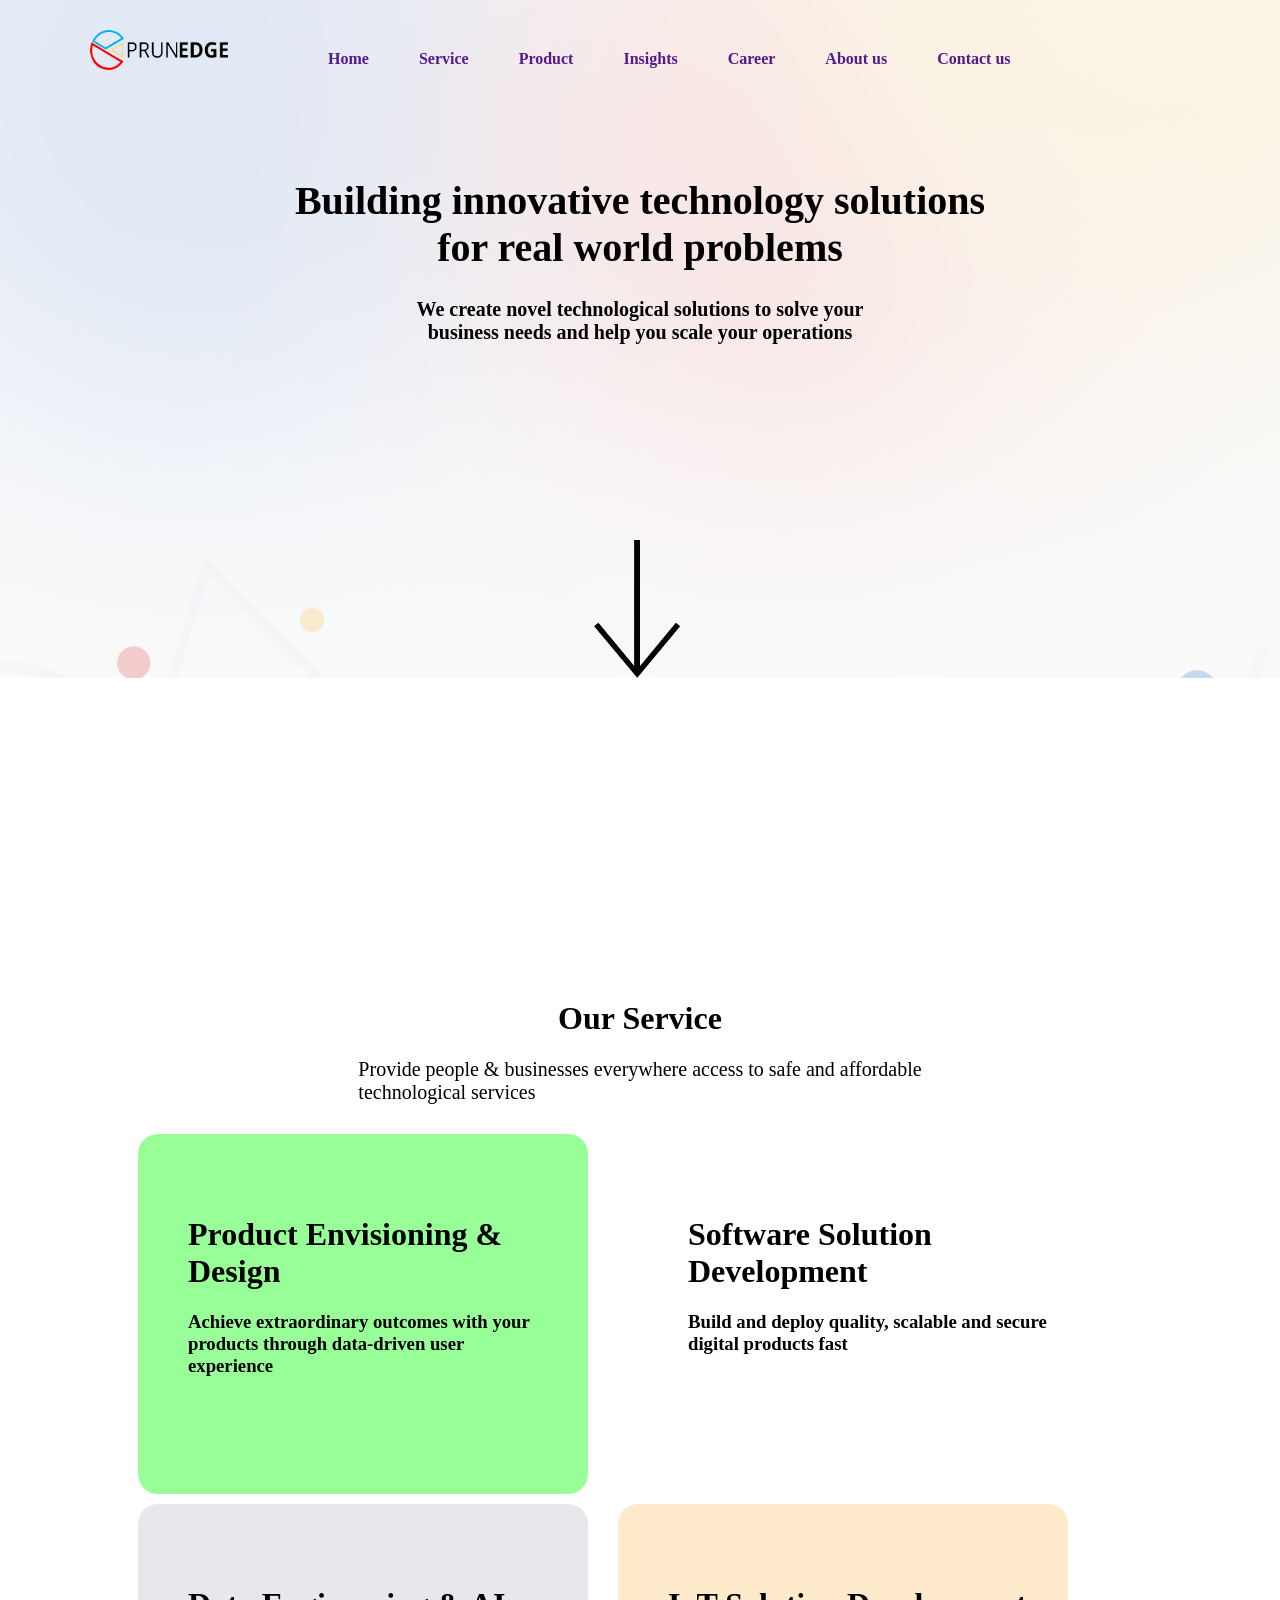
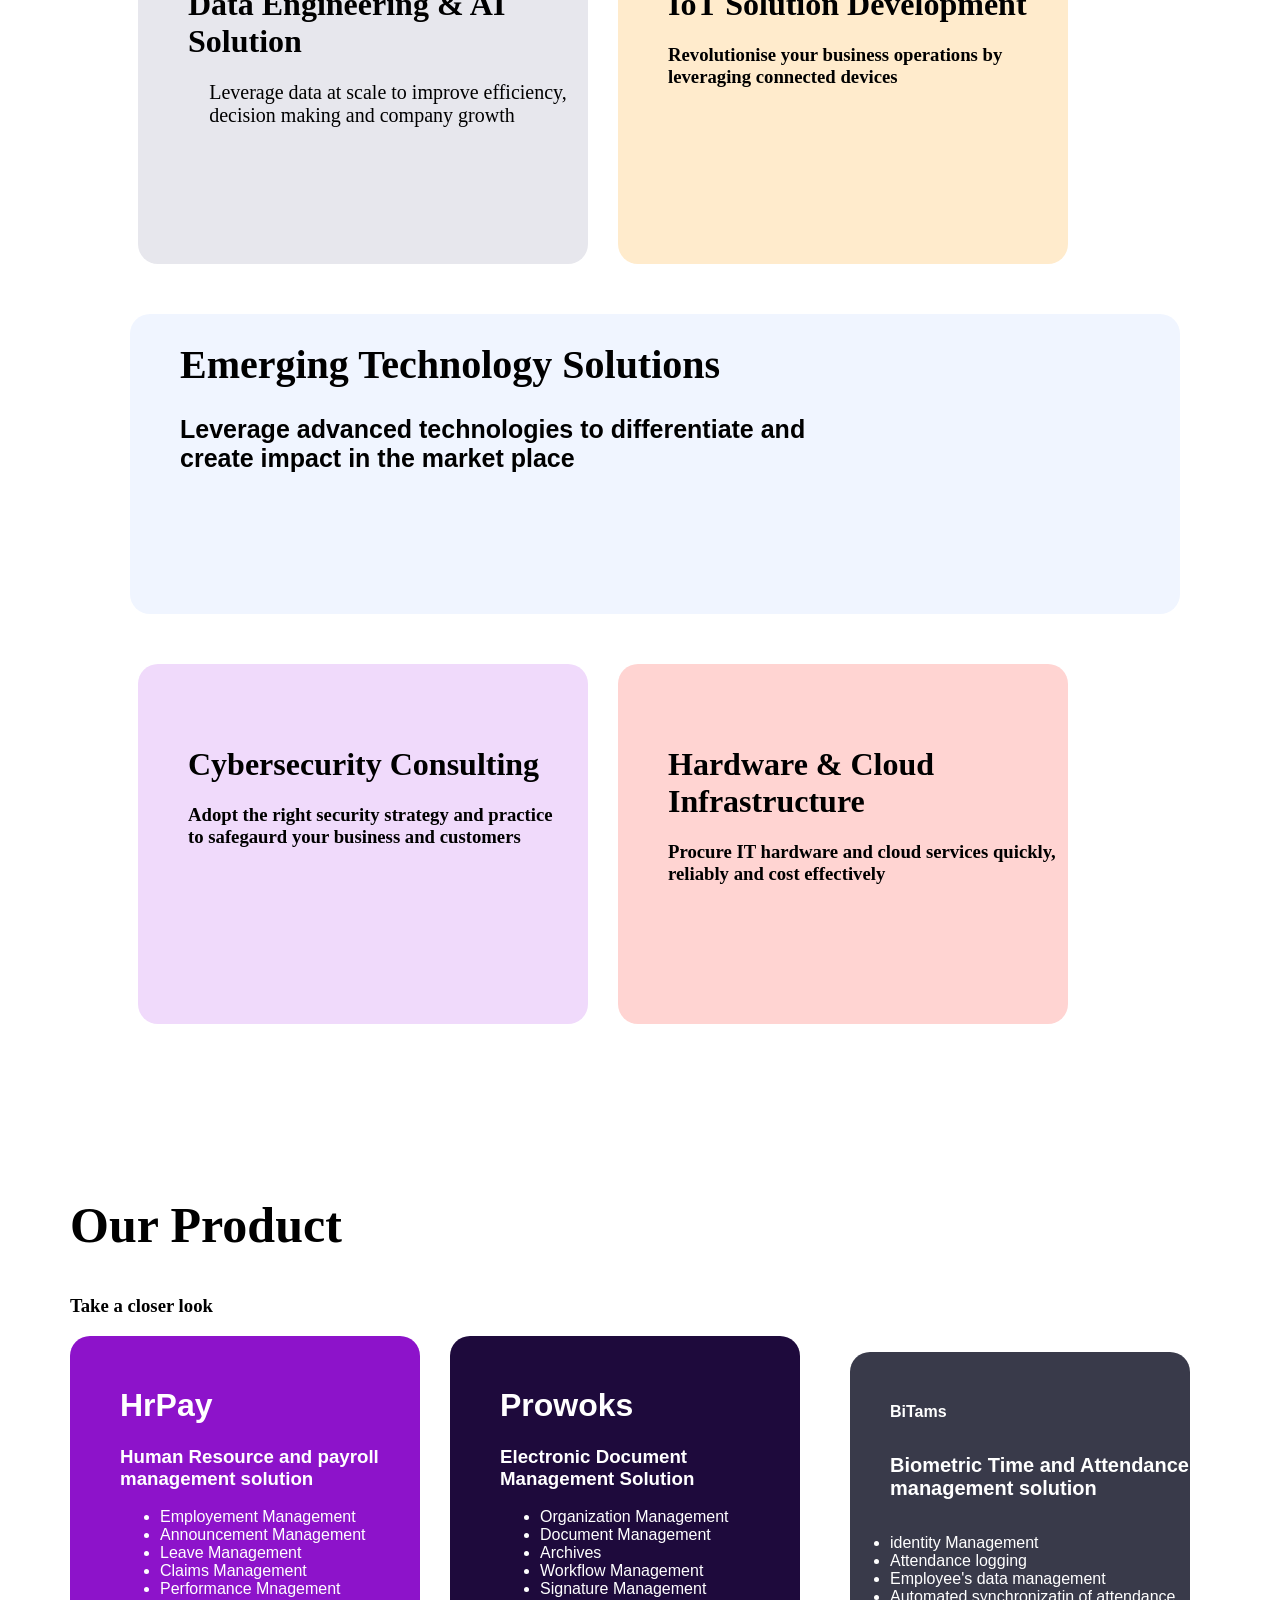
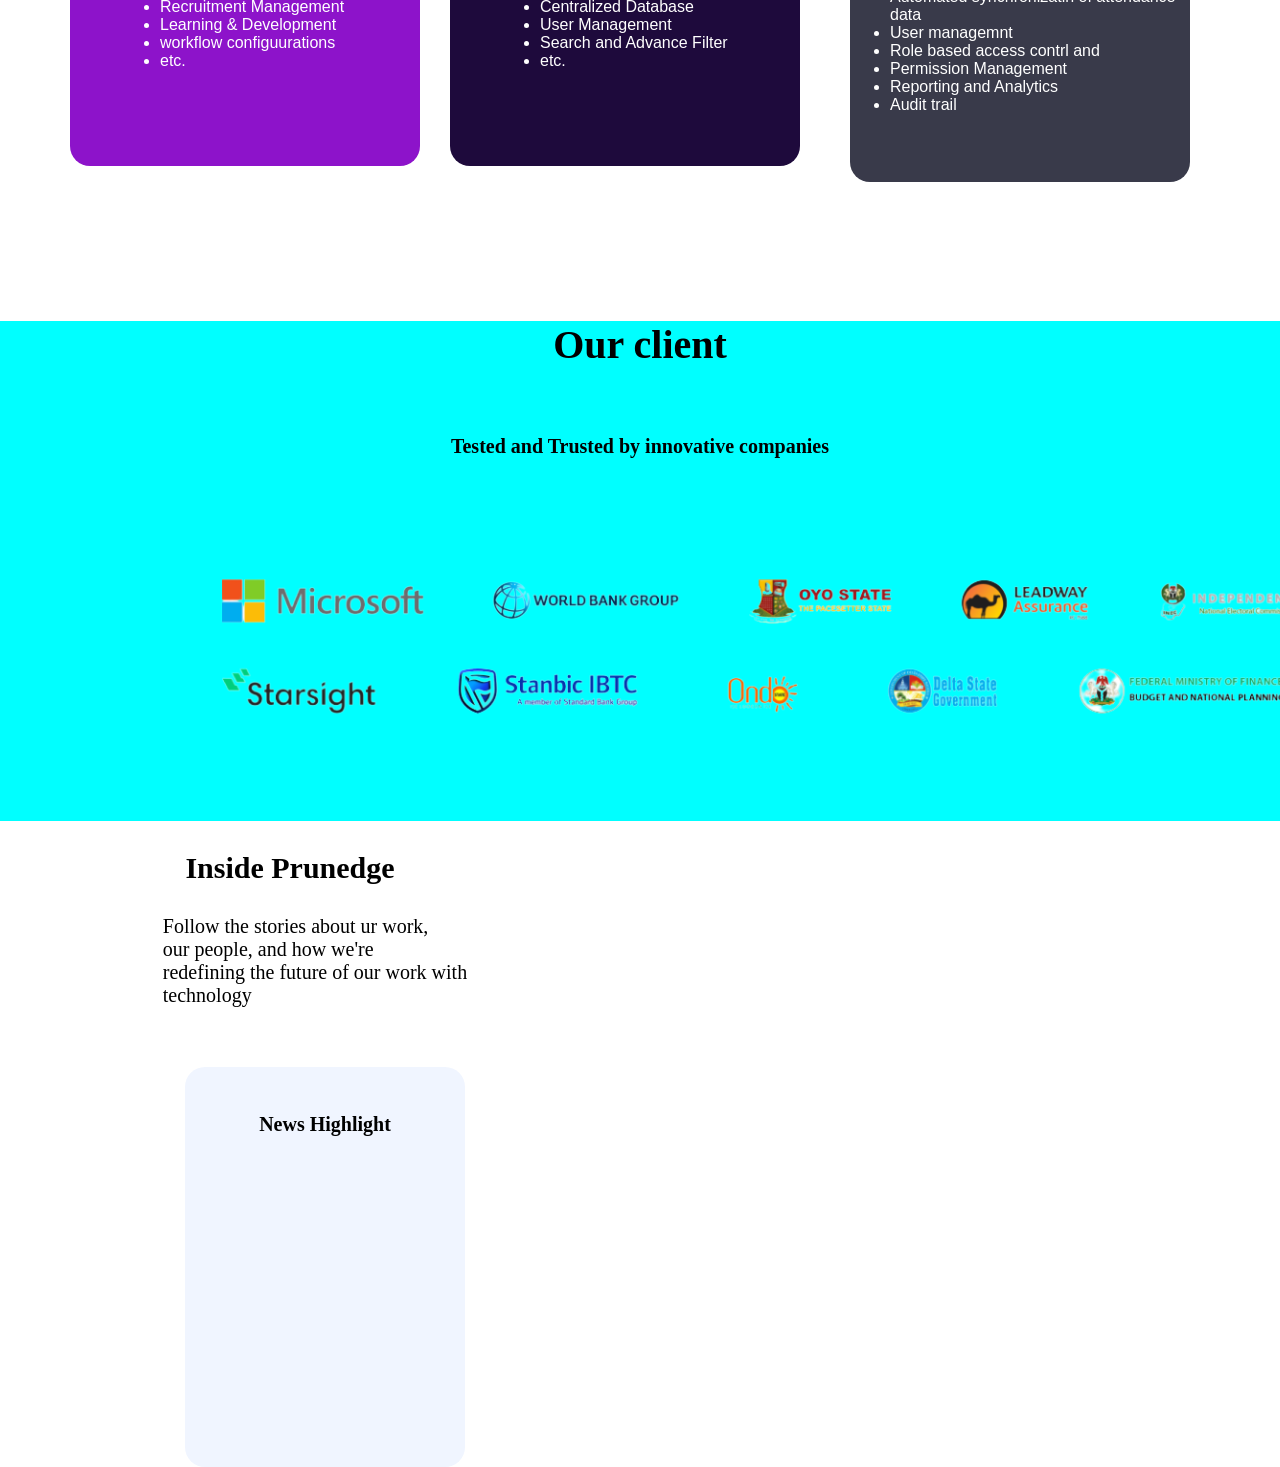
<file: index.html>
<!DOCTYPE html>
<html lang="en">

<head>


    <link rel="stylesheet" href="./CSS/style.css">
    <title>Document</title>
</head>

<body>
    <div class="header">
    <div id="container">
        <img src="./asset/image/download-removebg-preview (2).png" alt="image">
        <div class="list">
            <a href="">Home</a>
            <a href="">Service</a>
            <a href="">Product</a>
            <a href="">Insights</a>
            <a href="">Career</a>
            <a href="">About us</a>
            <a href="">Contact us</a>
            <img src="./asset/image/download-removebg-preview (2).png" alt="image">
        </div>
    </div>
    <div class="Note">
        <h1>Building innovative technology solutions <br> for real world problems</h1>
        <h2 id="h2">We create novel technological solutions to solve your <br> business needs and help you scale your
            operations</h2>

    </div>
    <div id="photo">
        <img src="./asset/image/iconmonstr-arrow-down-thin-removebg-preview.png" alt="image">
    </div>
    </div>
    <div>
        <h1 id="our">Our Service</h1>
        <!-- <h2 id="Provide">Provide people & businesses everywhere access to safe and affordable <br>  technological services</h2>
    </div> -->
        <p>Provide people & businesses everywhere access to safe and affordable <br> technological services</p>
        <div class="another">
            <div id="pad">
                <h1>Product Envisioning & <br> Design</h1>
                <h3>Achieve extraordinary outcomes with your <br> products through data-driven user <br> experience</h3>
            </div>
            <div class="bord">
                <div class="inside">
                    <h1>Software Solution <br> Development</h1>
                    <h3>Build and deploy quality, scalable and secure <br> digital products fast</h3>
                </div>
            </div>

        </div>
        <div class="data">
            <div id="solution">
                <h1>Data Engineering & AI <br> Solution</h1>
                <p>Leverage data at scale to improve efficiency, <br> decision making and company growth</p>
            </div>
            <div class="Lot">
                <div id="dev">
                    <h1>IoT Solution Development</h1>
                    <h3>Revolutionise your business operations by <br> leveraging connected devices</h3>

                </div>

            </div>

        </div>
        <div class="advance">
            <div id="snow">
                <h1 id="one">Emerging Technology Solutions</h1>
                <h3 id="p">Leverage advanced technologies to differentiate and <br> create impact in the market place
                </h3>

            </div>

        </div>
        <div class="consulting">
            <div id="purple">
                <h1>Cybersecurity Consulting</h1>
                <h3>Adopt the right security strategy and practice <br> to safegaurd your business and customers</h3>

            </div>
            <div class="hardware">
                <div id="cloud">
                    <h1>Hardware & Cloud <br> Infrastructure</h1>
                    <h3>Procure IT hardware and cloud services quickly, <br> reliably and cost effectively</h3>

                </div>


            </div>


        </div>
        <div class="newtab">
            <h2 id="ant">Our Product <br>
                <h3>Take a closer look</h3>
            </h2>
            <div class="hrpay">
                <div id="human">
                    <h1>HrPay</h1>
                    <h3>Human Resource and payroll management solution</h3>
                    <ul>
                        <li>Employement Management</li>
                        <li>Announcement Management</li>
                        <li>Leave Management</li>
                        <li>Claims Management</li>
                        <li>Performance Mnagement</li>
                        <li>Recruitment Management</li>
                        <li>Learning & Development</li>
                        <li>workflow configuurations</li>
                        <li>etc.</li>
                    </ul>
                </div>
                <div id="archives">
                    <h1>Prowoks</h1>
                    <h3>Electronic Document Management Solution</h3>
                    <ul>
                        <li>Organization Management</li>
                        <li>Document Management</li>
                        <li>Archives</li>
                        <li>Workflow Management</li>
                        <li>Signature Management</li>
                        <li>Centralized Database</li>
                        <li>User Management</li>
                        <li>Search and Advance Filter</li>
                        <li>etc.</li>
                    </ul>
                </div>
                <ul class="listing">
                    <h4>BiTams</h4>
                    <h5>Biometric Time and Attendance management solution</h5>
                    <li>identity Management</li>
                    <li>Attendance logging</li>
                    <li>Employee's data management</li>
                    <li>Automated synchronizatin of attendance data</li>
                    <li>User managemnt</li>
                    <li>Role based access contrl and</li>
                    <li>Permission Management</li>
                    <li>Reporting and Analytics</li>
                    <li>Audit trail</li>
                </ul>
            </div>
        </div>
        <div class="our">
            <div id="client">
                <h5 class="cl">Our client</h5>
                <h6>Tested and Trusted by innovative companies</h6>
                <img class="image2" src="./asset/image/image-removebg-preview (1).png" alt="image">

            </div>
        </div>
    </div>
    <div class="follow">
        <p class="ap"> <b>Inside Prunedge </b></p>
        <p class="ap2">Follow the stories about ur work,<br> our people, and how we're <br> redefining the future of our
            work with <br> technology</p>
    </div>
    <div>
         <div class="news">
            <div id="high">
                <h6>News Highlight</h6>
            </div>

         </div>
    </div>







</body>

</html>
</file>
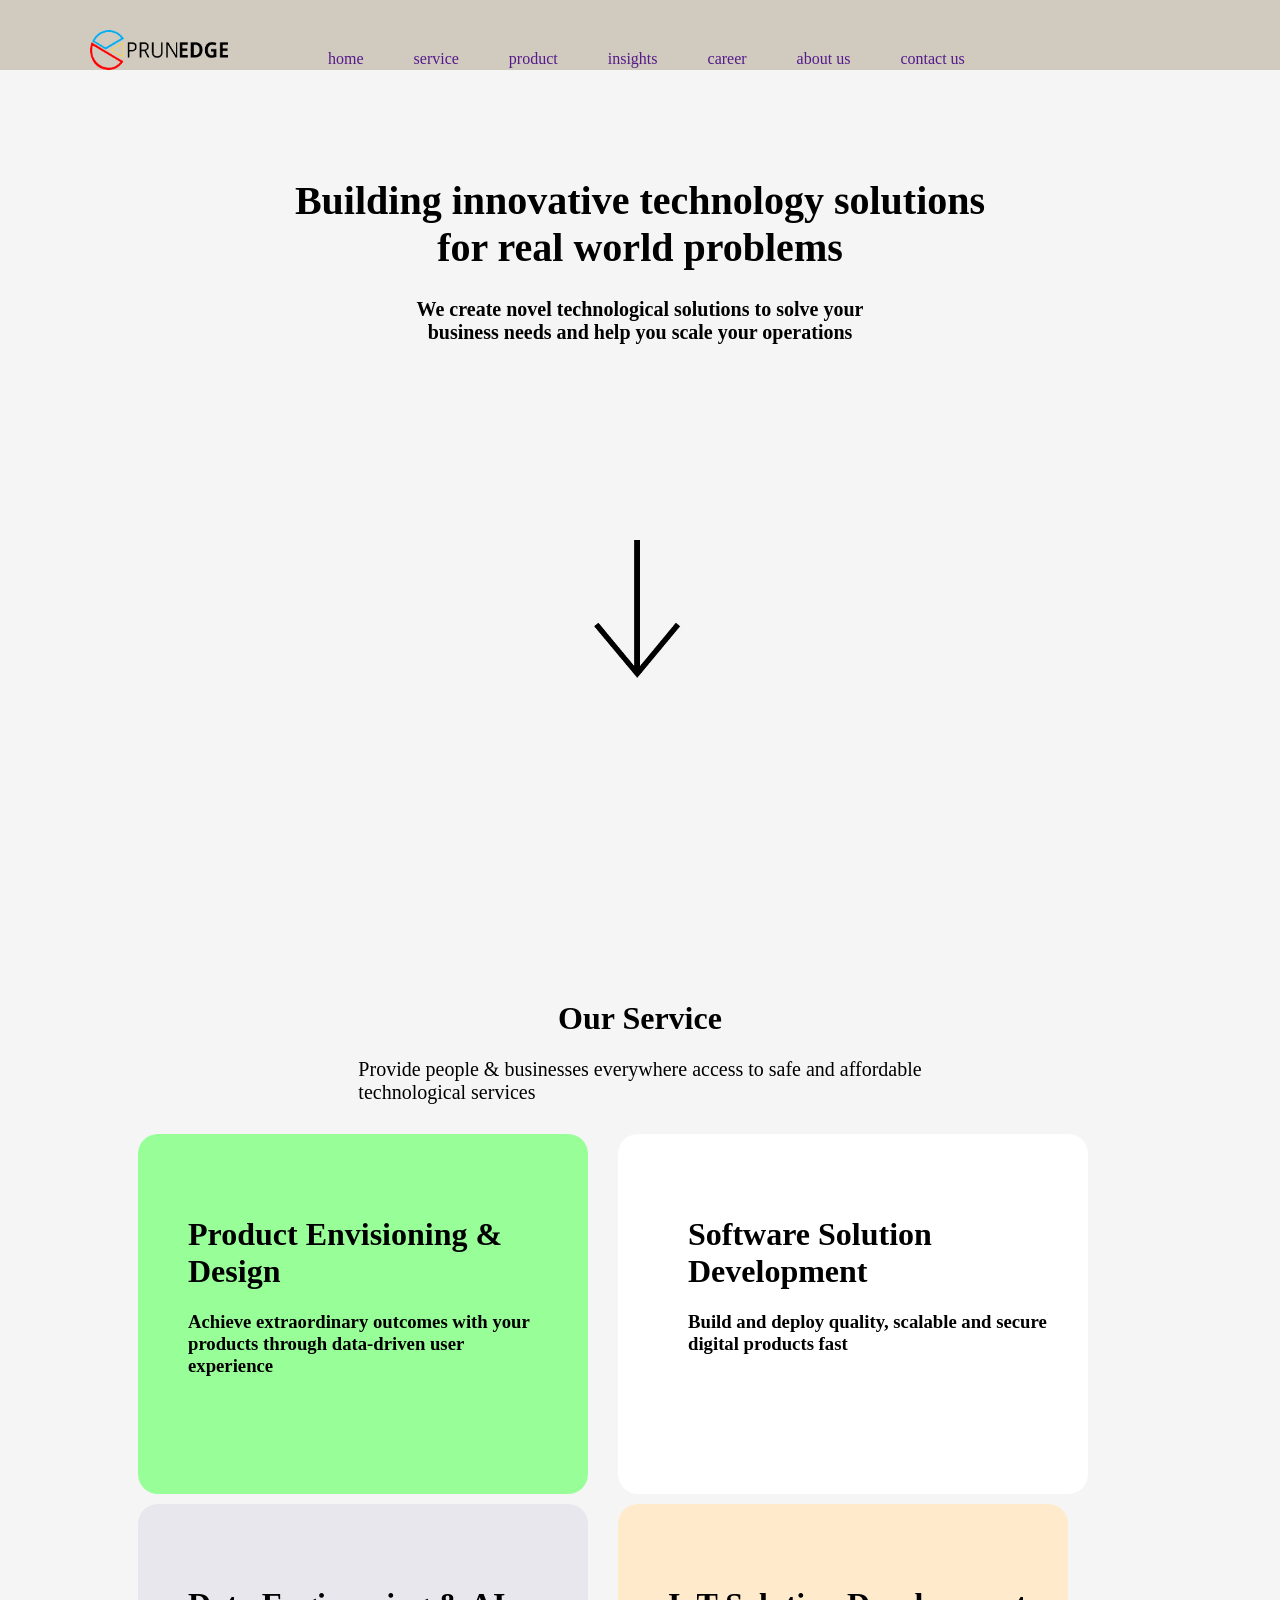
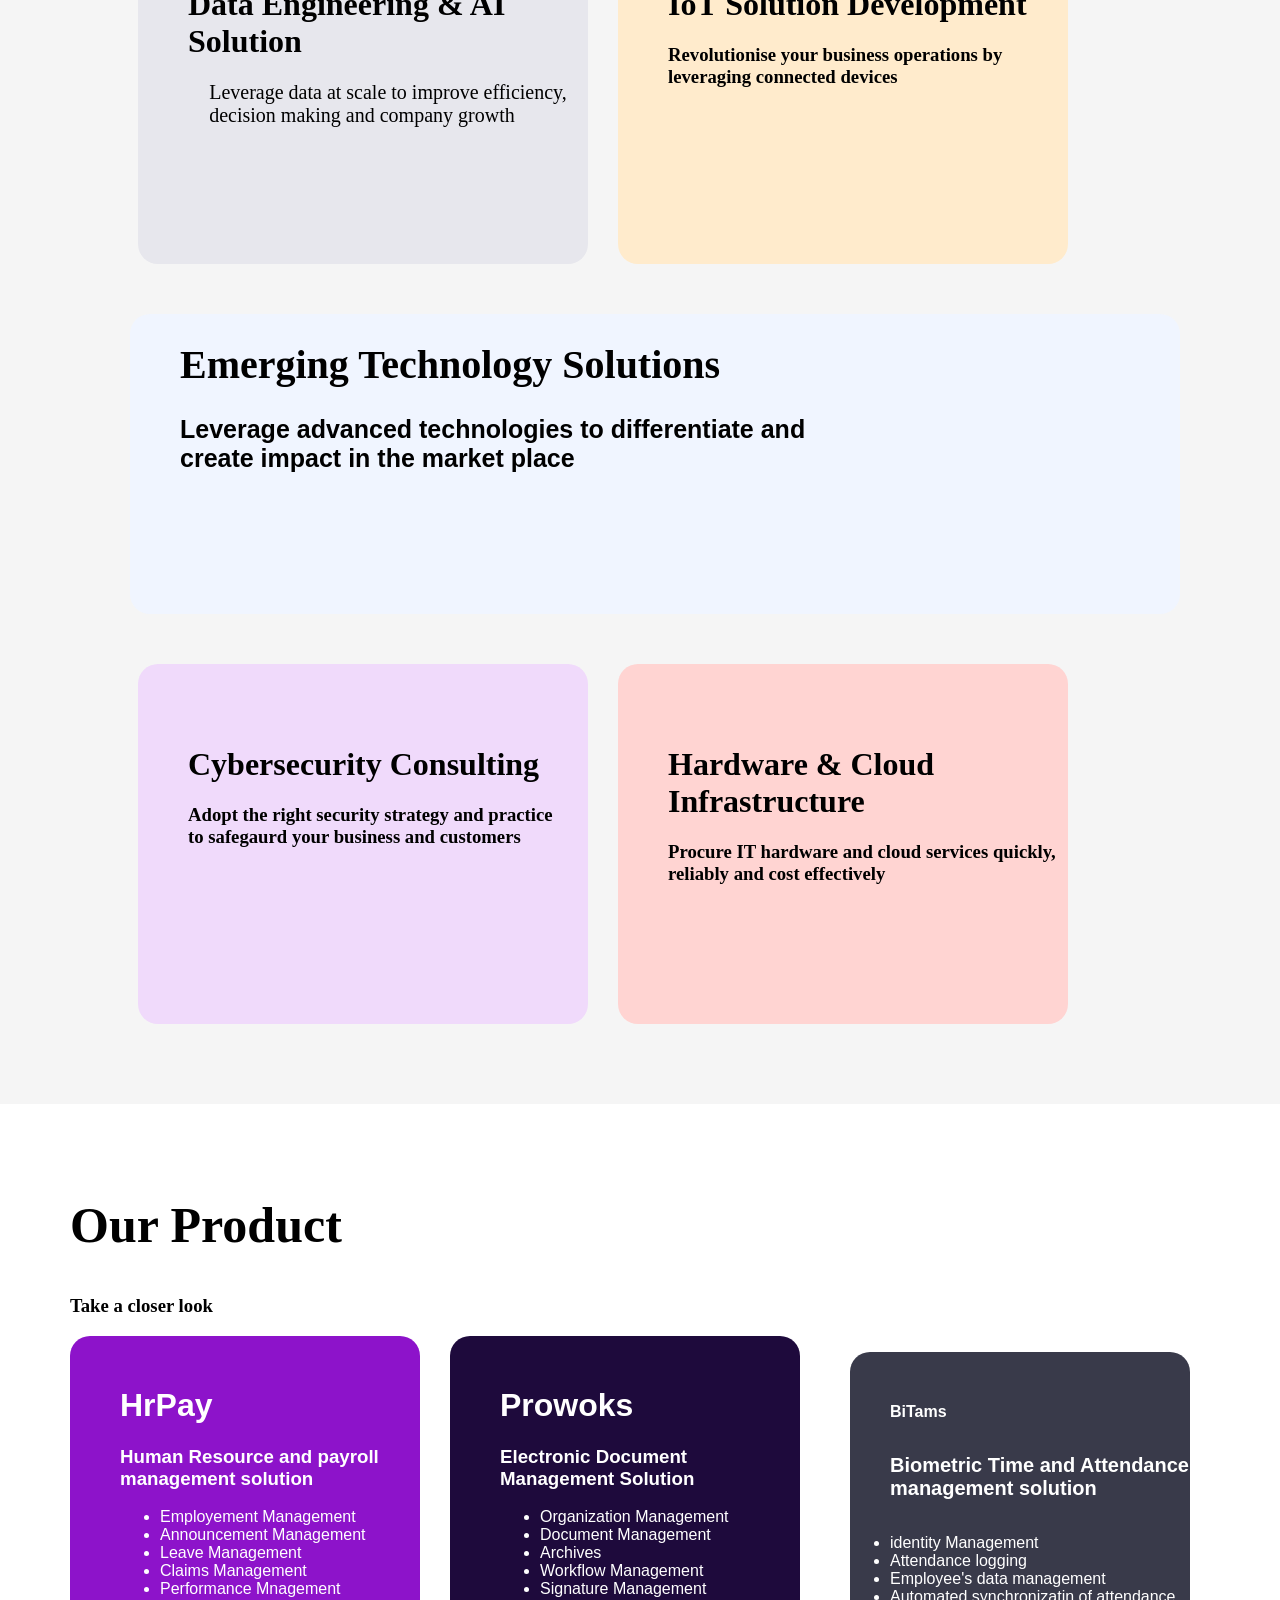
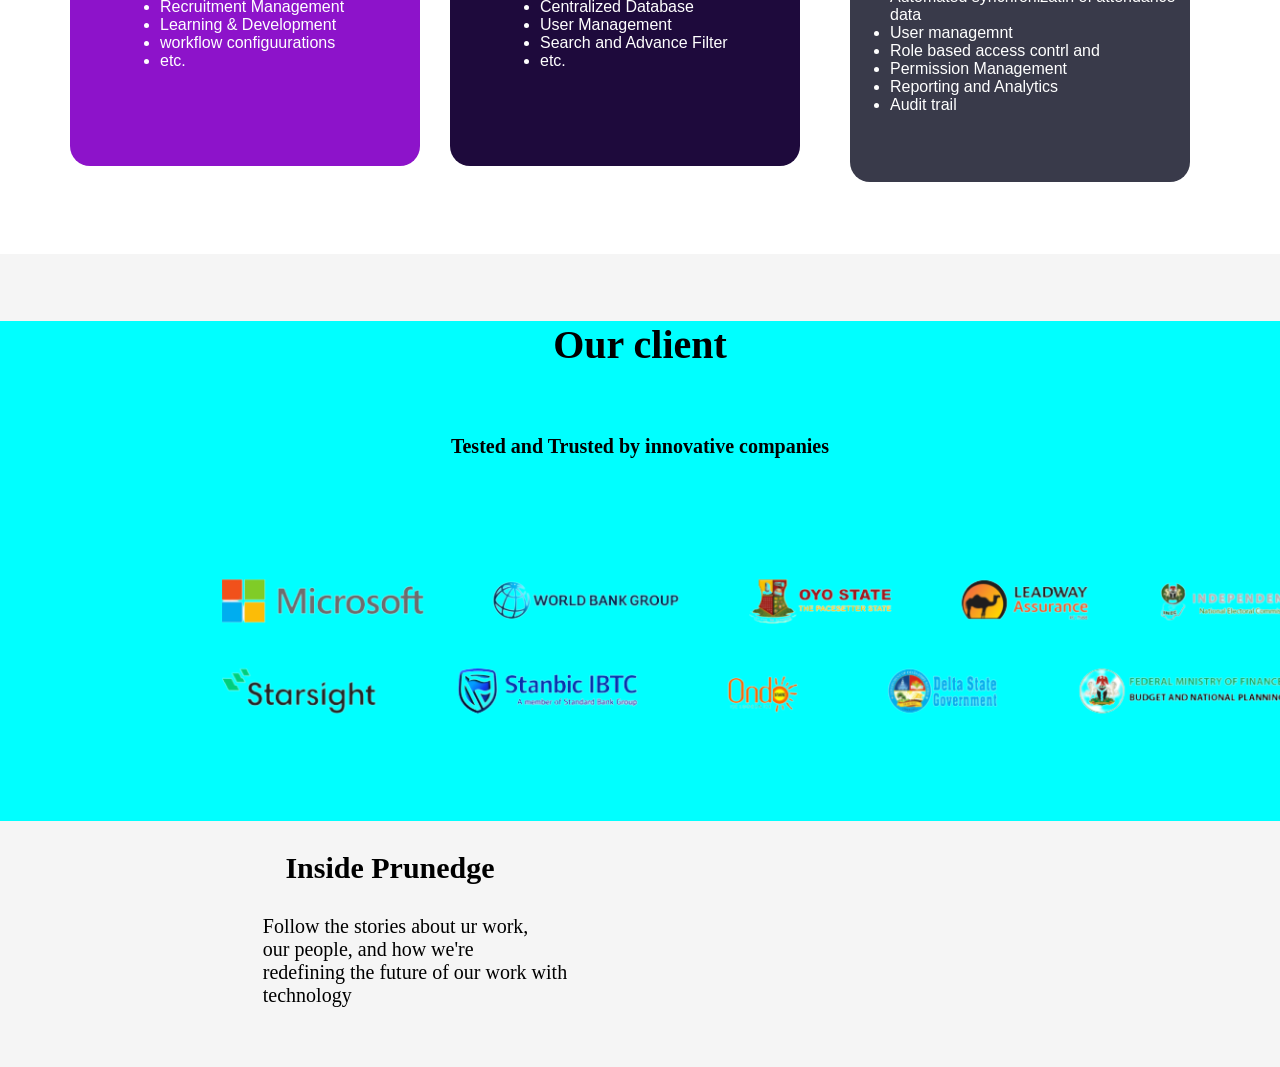
<file: prunge.html>
<!DOCTYPE html>
<html lang="en">

<head>


    <link rel="stylesheet" href="./CSS/prunge.css">
    <title>Document</title>
</head>

<body>
    <div id="container">
        <img src="./asset/image/download-removebg-preview (2).png" alt="image">
        <div class="list">
            <a href="">home</a>
            <a href="">service</a>
            <a href="">product</a>
            <a href="">insights</a>
            <a href="">career</a>
            <a href="">about us</a>
            <a href="">contact us</a>
        </div>
    </div>
    <div class="Note">
        <h1>Building innovative technology solutions <br> for real world problems</h1>
        <h2 id="h2">We create novel technological solutions to solve your <br> business needs and help you scale your
            operations</h2>

    </div>
    <div id="photo">
        <img src="./asset/image/iconmonstr-arrow-down-thin-removebg-preview.png" alt="image">
    </div>
    <div>
        <h1 id="our">Our Service</h1>
        <!-- <h2 id="Provide">Provide people & businesses everywhere access to safe and affordable <br>  technological services</h2>
    </div> -->
        <p>Provide people & businesses everywhere access to safe and affordable <br> technological services</p>
        <div class="another">
            <div id="pad">
                <h1>Product Envisioning & <br> Design</h1>
                <h3>Achieve extraordinary outcomes with your <br> products through data-driven user <br> experience</h3>
            </div>
            <div class="bord">
                <div class="inside">
                    <h1>Software Solution <br> Development</h1>
                    <h3>Build and deploy quality, scalable and secure <br> digital products fast</h3>
                </div>
            </div>

        </div>
        <div class="data">
            <div id="solution">
                <h1>Data Engineering & AI <br> Solution</h1>
                <p>Leverage data at scale to improve efficiency, <br> decision making and company growth</p>
            </div>
            <div class="Lot">
                <div id="dev">
                    <h1>IoT Solution Development</h1>
                    <h3>Revolutionise your business operations by <br> leveraging connected devices</h3>

                </div>

            </div>

        </div>
        <div class="advance">
            <div id="snow">
                <h1 id="one">Emerging Technology Solutions</h1>
                <h3 id="p">Leverage advanced technologies to differentiate and <br> create impact in the market place
                </h3>

            </div>

        </div>
        <div class="consulting">
            <div id="purple">
                <h1>Cybersecurity Consulting</h1>
                <h3>Adopt the right security strategy and practice <br> to safegaurd your business and customers</h3>

            </div>
            <div class="hardware">
                <div id="cloud">
                    <h1>Hardware & Cloud <br> Infrastructure</h1>
                    <h3>Procure IT hardware and cloud services quickly, <br> reliably and cost effectively</h3>

                </div>


            </div>


        </div>
        <div class="newtab">
            <h2 id="ant">Our Product <br>
                <h3>Take a closer look</h3>
            </h2>
            <div class="hrpay">
                <div id="human">
                    <h1>HrPay</h1>
                    <h3>Human Resource and payroll management solution</h3>
                    <ul>
                        <li>Employement Management</li>
                        <li>Announcement Management</li>
                        <li>Leave Management</li>
                        <li>Claims Management</li>
                        <li>Performance Mnagement</li>
                        <li>Recruitment Management</li>
                        <li>Learning & Development</li>
                        <li>workflow configuurations</li>
                        <li>etc.</li>
                    </ul>
                </div>
                    <div id="archives">
                        <h1>Prowoks</h1>
                        <h3>Electronic Document Management Solution</h3>
                        <ul>
                            <li>Organization Management</li>
                            <li>Document Management</li>
                            <li>Archives</li>
                            <li>Workflow Management</li>
                            <li>Signature Management</li>
                            <li>Centralized Database</li>
                            <li>User Management</li>
                            <li>Search and Advance Filter</li>
                            <li>etc.</li>
                        </ul>
                    </div>
                        <ul class="listing">
                        <h4>BiTams</h4>
                        <h5>Biometric Time and Attendance management solution</h5>
                            <li>identity Management</li>
                            <li>Attendance logging</li>
                            <li>Employee's data management</li>
                            <li>Automated synchronizatin of attendance data</li>
                            <li>User managemnt</li>
                            <li>Role based access contrl and</li>
                            <li>Permission Management</li>
                            <li>Reporting and Analytics</li>
                            <li>Audit trail</li>
                        </ul>
                 </div>
                </div>
                <div class="our">
                    <div id="client">
                        <h5 class="cl">Our client</h5>
                        <h6>Tested and Trusted by innovative companies</h6>
                        <img class="image2" src="./asset/image/image-removebg-preview (1).png" alt="image">

                    </div>
                </div>
            </div>
            <div class="inside">
               <p class="ap"> <b>Inside Prunedge </b></p>
               <p class="ap2">Follow the stories about ur work,<br> our people, and how we're <br> redefining the future of our work with <br> technology</p>
                  
            </div>





</body>

</html>
</file>
<file: CSS/style.css>
body {
    margin: 0;
    padding: 0;
    

}

.header{
    background-image: url(../asset/image/web.png);
}

#container {
    border: 2px ;
    display: flex;
    gap: 100px;
    padding-left: 90px;
    
    height: 70px;
}

img {
    width: 138px;
    padding-top: 30px;
}

.list {
    width: 100;
    display: flex;
    padding-top: 50px;
    justify-content: space-evenly;
    gap: 50px;
    text-decoration: solid;
    font-weight: bold;

}

a:hover {
    color: blue;
}

a {
    text-decoration: none;
}

.Note {
    /* background-image: url(../asset/image/web.png); */
    justify-content: center;
    font-size: 20px;
    /* padding: 50px; */
    padding-top: 80px;
    text-align: center;
    flex-direction: column;
}

#h2 {
    font-size: 20px;
}

#our {
    padding-top: 300px;
    display: flex;
    justify-content: center;
}

#Provide {
    justify-content: center;
    display: flex;
    font-size: 100px;
}

p {
    justify-content: center;
    display: flex;
    font-size: 20px;
}

#photo {
    justify-content: center;
    display: flex;
    padding-top: 150px;

}

.another {
    padding-left: 138px;
    display: inline-flex;
    justify-content: space-evenly;

}

#pad {
    background-color: #98FF98;
    width: 400px;
    height: 300px;
    border-radius: 20px;
    padding-left: 50px;
    padding-top: 60px;
    margin-top: 10px;
}

.bord {
    background-color: white;
    width: 400px;
    height: 300px;
    border-radius: 20px;
    padding-left: 70px;
    margin-left: 30px;
    padding-top: 60px;
    margin-top: 10px;

}

.data {
    padding-left: 138px;
    display: inline-flex;
    justify-content: space-evenly;
}

#solution {
    background-color: #E7E7ED;
    width: 400px;
    height: 300px;
    border-radius: 20px;
    padding-left: 50px;
    padding-top: 60px;
    margin-top: 10px;
}

.Lot {
    background-color: #FFEBCC;
    width: 400px;
    height: 300px;
    border-radius: 20px;
    padding-left: 50px;
    margin-left: 30px;
    padding-top: 60px;
    margin-top: 10px;
    justify-content: center;
}

.advance {
    display: flex;
    padding: 50px;
}

#snow {
    background-color: #F0F5FF;
    width: 1000px;
    height: 300px;
    padding-left: 50px;
    border-radius: 20px;
    margin-left: 80px;
}

#one {
    font-size: 40px;
    border-radius: 2px;
}

#p {
    font-size: 25px;
    font-family: sans-serif;
}

.consulting {
    padding-left: 138px;
    display: inline-flex;
    justify-content: space-evenly;
}

#purple {
    background-color: #F0DAFB;
    width: 400px;
    height: 300px;
    border-radius: 20px;
    padding-left: 50px;
    padding-top: 60px;
    float: left;
}

.hardware {
    background-color: #FFD4D2;
    width: 400px;
    height: 300px;
    border-radius: 20px;
    padding-left: 50px;
    margin-left: 30px;
    padding-top: 60px;
}

.newtab {
    background-color: white;
    margin: 100;
    height: 700px;
    margin-top: 80px;
    padding-top: 50px;
    padding-left: 70px;
}

#ant {
    display: flex;
    font-size: 50px;
}
.hrpay{
    display: inline-flex;
    color: white;
    list-style-type: none;
    font-family: 'Trebuchet MS', 'Lucida Sans Unicode', 'Lucida Grande', 'Lucida Sans', Arial, sans-serif;

    
}
#human{
    background-color: #8d13ca;
    width: 300px;
    height: 400px;
    border-radius: 20px;
    padding-left: 50px;
    padding-top: 30px;
    float: left;
}
#archives{
    background-color: #1E0A3C;
    width: 300px;
    height: 400px;
    border-radius: 20px;
    padding-left: 50px;
    margin-left: 30px;
    padding-top: 30px;
}
#time{
    display: flex;
    justify-content: space-between;
    
}
.listing{
    width: 300px;
    height: 400px;
    background-color: #393A4A;
    border-radius: 20px;
    margin-left: 50px;
    padding-top: 30px;
    
}

h5{
    font-size: 20px;
}
#client{
    /* background-color: #FAFAFA; */
    height: 500px;
    background-color: aqua;
    /* margin-bottom: 300px; */
    /* width: 900px; */
}
h6{
    font-size: 20px;
    display: flex;
    justify-content: center;
    padding-bottom: 30px;
}
.cl{
    justify-content: center;
    font-size: 40px;
    display: flex;
}
.image2{
    width: 70rem;
    padding-left: 200px;
    padding-bottom: 80px;
    justify-content: center;
   
}

.ap{
    padding-right:700px;
    font-size: 30px;
    font-family: Georgia, 'Times New Roman', Times, serif;
}
.ap2{
    padding-right: 650px;
   margin-bottom: 60px;
}
.news{
    display: flex;
}
#high{
    background-color:#f0f5ff ;
    width: 280px;
    /* padding-left: 40px; */
    height: 400px;
    margin-left: 185px;
    border-radius: 20px;
}
</file>
<file: CSS/prunge.css>
body {
    margin: 0;
    padding: 0;
    background-color: whitesmoke;

}

#container {
    border: 2px wheat;
    display: flex;
    gap: 100px;
    padding-left: 90px;
    background-color: rgba(206, 199, 186, 0.918);
    height: 70px;
}

img {
    width: 138px;
    padding-top: 30px;
}

.list {
    width: 100;
    display: flex;
   padding-top: 50px;
    justify-content: space-evenly;
    gap: 50px;
    text-decoration: solid;

}

a:hover {
    color: blue;
}

a {
    text-decoration: none;
}

.Note {
    justify-content: center;
    font-size: 20px;
    /* padding: 50px; */
    padding-top: 80px;
    text-align: center;
    flex-direction: column;
}

#h2 {
    font-size: 20px;
}

#our {
    padding-top: 300px;
    display: flex;
    justify-content: center;
}

#Provide {
    justify-content: center;
    display: flex;
    font-size: 100px;
}

p {
    justify-content: center;
    display: flex;
    font-size: 20px;
}

#photo {
    justify-content: center;
    display: flex;
    padding-top: 150px;

}

.another {
    padding-left: 138px;
    display: inline-flex;
    justify-content: space-evenly;

}

#pad {
    background-color: #98FF98;
    width: 400px;
    height: 300px;
    border-radius: 20px;
    padding-left: 50px;
    padding-top: 60px;
    margin-top: 10px;
}

.bord {
    background-color: white;
    width: 400px;
    height: 300px;
    border-radius: 20px;
    padding-left: 70px;
    margin-left: 30px;
    padding-top: 60px;
    margin-top: 10px;

}

.data {
    padding-left: 138px;
    display: inline-flex;
    justify-content: space-evenly;
}

#solution {
    background-color: #E7E7ED;
    width: 400px;
    height: 300px;
    border-radius: 20px;
    padding-left: 50px;
    padding-top: 60px;
    margin-top: 10px;
}

.Lot {
    background-color: #FFEBCC;
    width: 400px;
    height: 300px;
    border-radius: 20px;
    padding-left: 50px;
    margin-left: 30px;
    padding-top: 60px;
    margin-top: 10px;
    justify-content: center;
}

.advance {
    display: flex;
    padding: 50px;
}

#snow {
    background-color: #F0F5FF;
    width: 1000px;
    height: 300px;
    padding-left: 50px;
    border-radius: 20px;
    margin-left: 80px;
}

#one {
    font-size: 40px;
    border-radius: 2px;
}

#p {
    font-size: 25px;
    font-family: sans-serif;
}

.consulting {
    padding-left: 138px;
    display: inline-flex;
    justify-content: space-evenly;
}

#purple {
    background-color: #F0DAFB;
    width: 400px;
    height: 300px;
    border-radius: 20px;
    padding-left: 50px;
    padding-top: 60px;
    float: left;
}

.hardware {
    background-color: #FFD4D2;
    width: 400px;
    height: 300px;
    border-radius: 20px;
    padding-left: 50px;
    margin-left: 30px;
    padding-top: 60px;
}

.newtab {
    background-color: white;
    margin: 100;
    height: 700px;
    margin-top: 80px;
    padding-top: 50px;
    padding-left: 70px;
}

#ant {
    display: flex;
    font-size: 50px;
}
.hrpay{
    display: inline-flex;
    color: white;
    list-style-type: none;
    font-family: 'Trebuchet MS', 'Lucida Sans Unicode', 'Lucida Grande', 'Lucida Sans', Arial, sans-serif;

    
}
#human{
    background-color: #8d13ca;
    width: 300px;
    height: 400px;
    border-radius: 20px;
    padding-left: 50px;
    padding-top: 30px;
    float: left;
}
#archives{
    background-color: #1E0A3C;
    width: 300px;
    height: 400px;
    border-radius: 20px;
    padding-left: 50px;
    margin-left: 30px;
    padding-top: 30px;
}
#time{
    display: flex;
    justify-content: space-between;
    
}
.listing{
    width: 300px;
    height: 400px;
    background-color: #393A4A;
    border-radius: 20px;
    margin-left: 50px;
    padding-top: 30px;
    
}

h5{
    font-size: 20px;
}
#client{
    /* background-color: #FAFAFA; */
    height: 500px;
    background-color: aqua;
    /* margin-bottom: 300px; */
    /* width: 900px; */
}
h6{
    font-size: 20px;
    display: flex;
    justify-content: center;
    padding-bottom: 30px;
}
.cl{
    justify-content: center;
    font-size: 40px;
    display: flex;
}
.image2{
    width: 70rem;
    padding-left: 200px;
    padding-bottom: 80px;
    justify-content: center;
   
}
.inside{
    /* background-color: grey;
   padding-right: 500px;
  padding-top: 100px ;
  height: 400px; */
}
.ap{
    padding-right: 500px;
    font-size: 30px;
    font-family: Georgia, 'Times New Roman', Times, serif;
}
.ap2{
    padding-right: 450px;
   margin-bottom: 60px;
}
</file>
